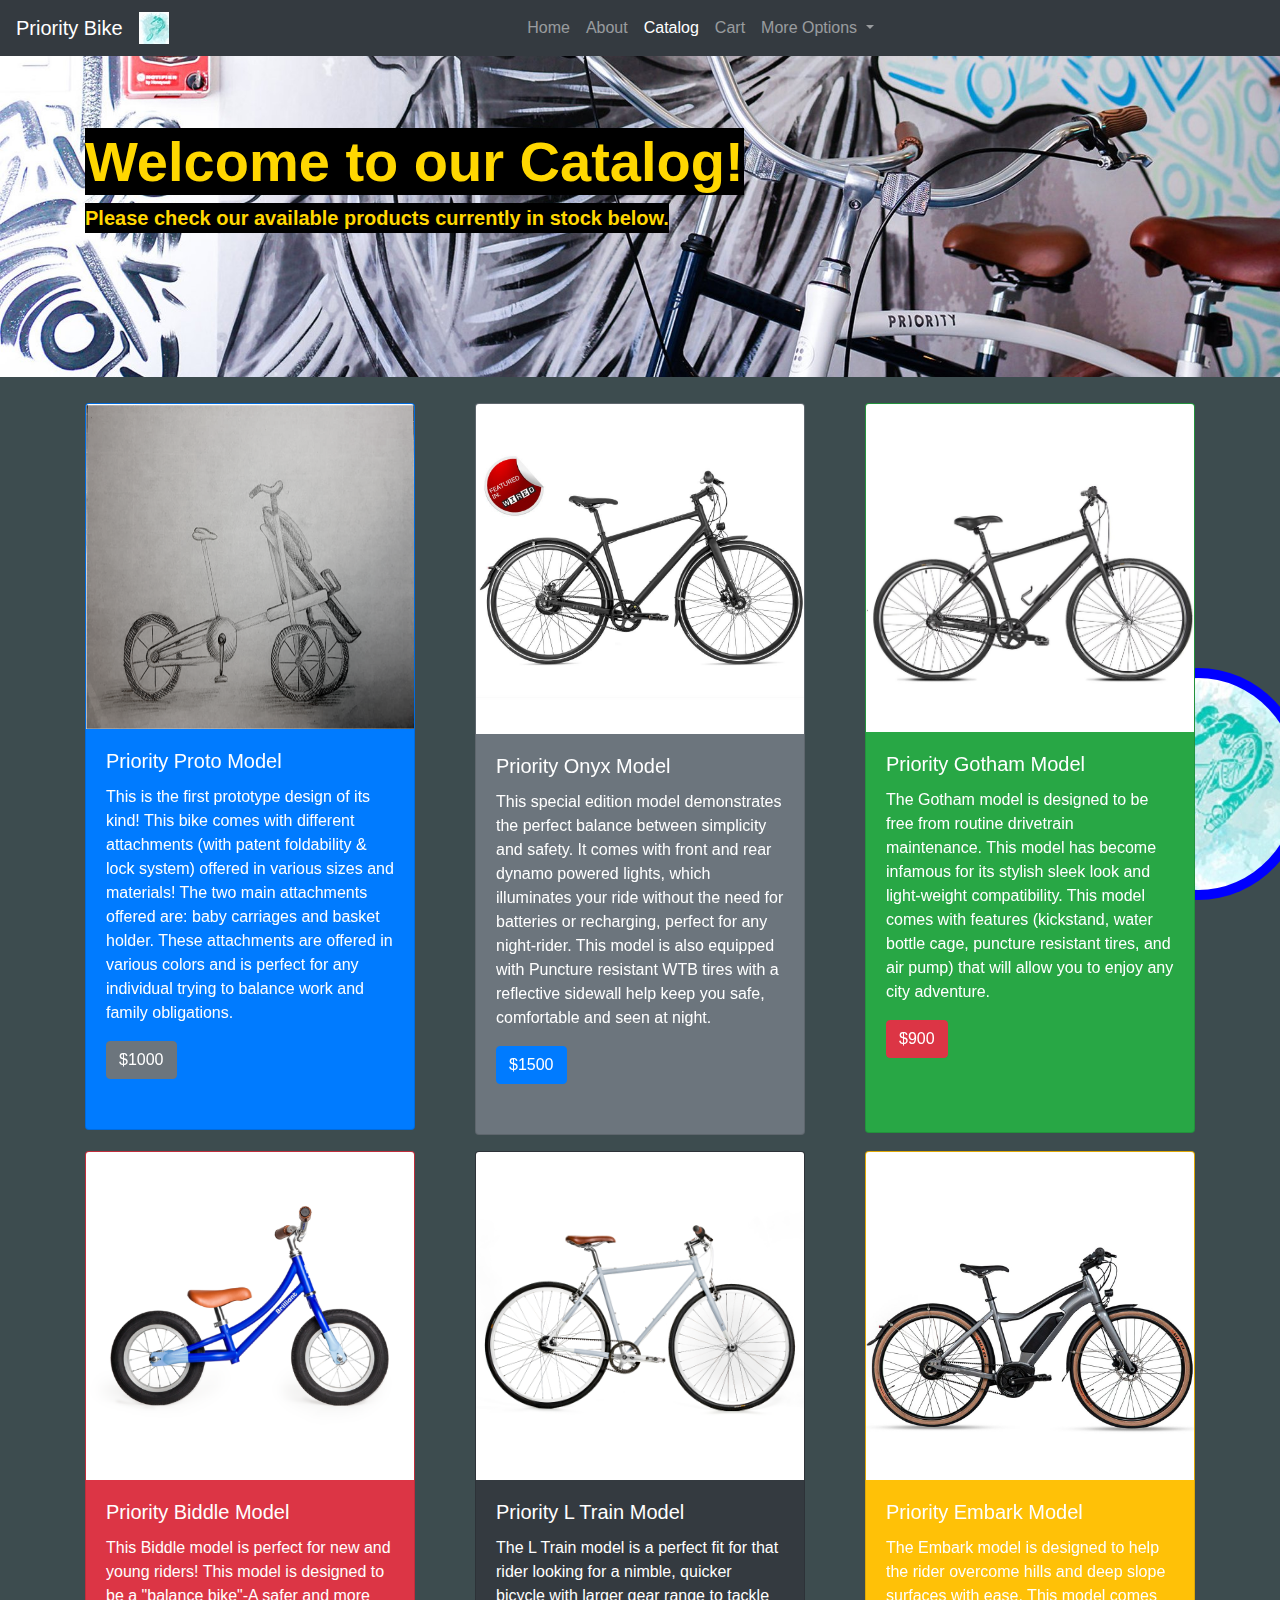
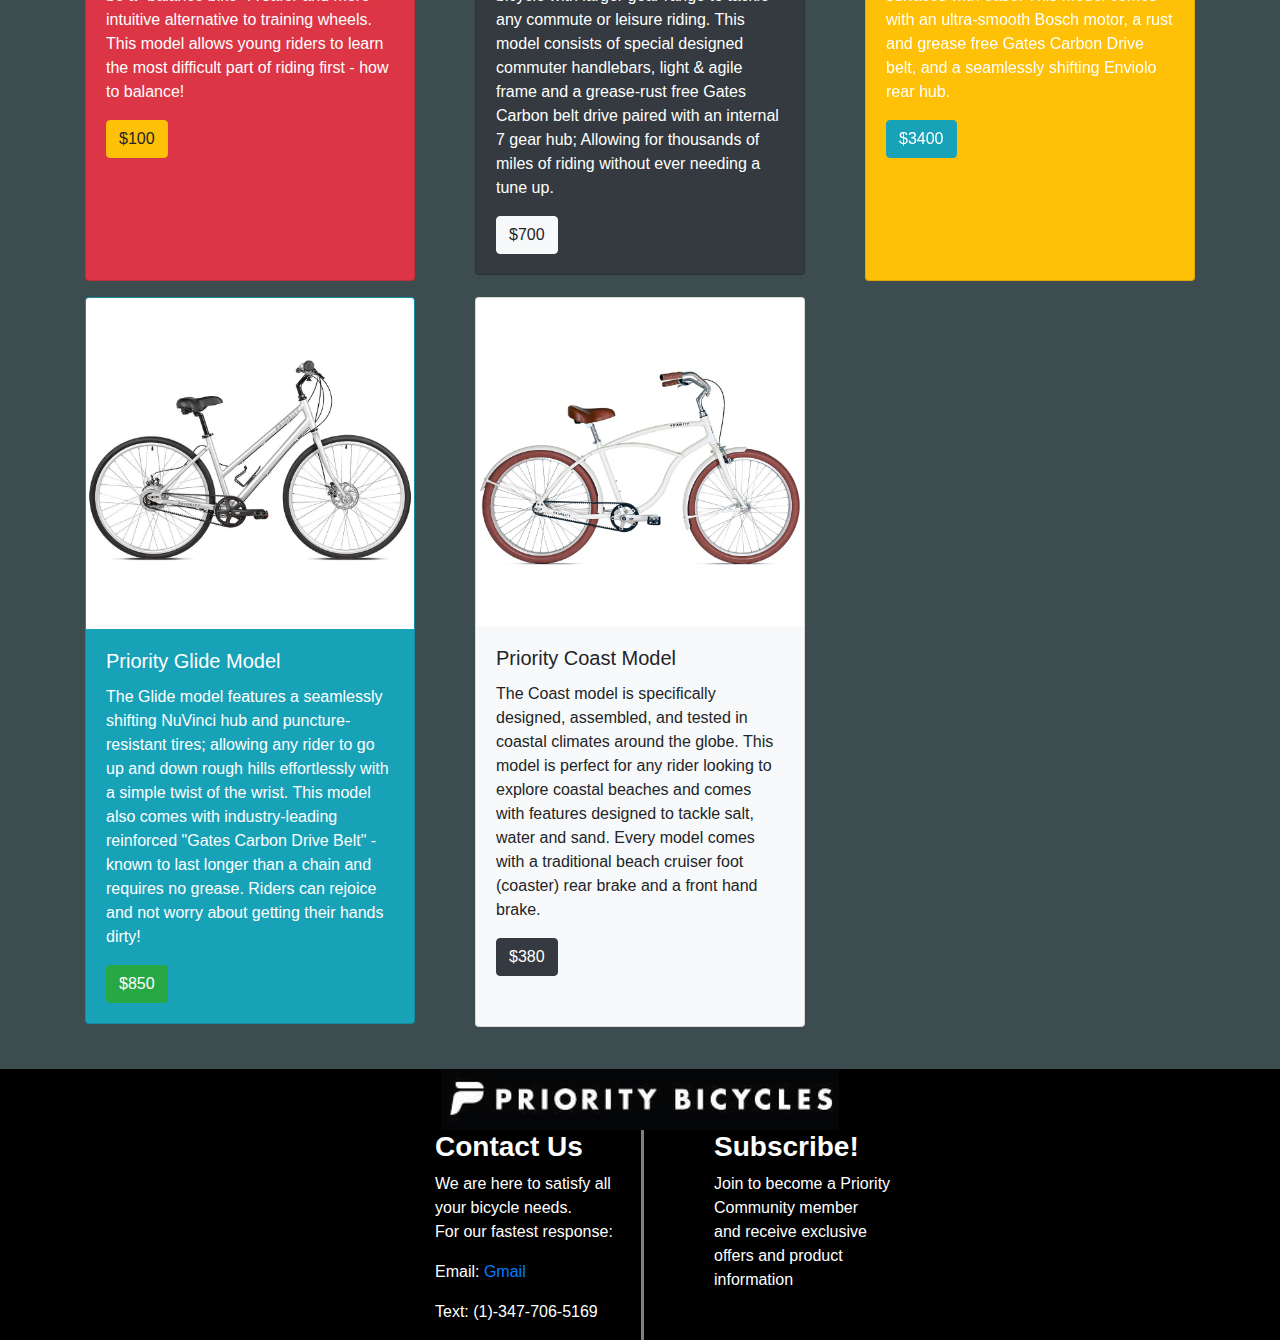
<file: catalog.html>
<!doctype html>
<html lang="en">
  <head>
    <!-- Required meta tags -->
    <meta charset="utf-8">
    <meta name="viewport" content="width=device-width, initial-scale=1, shrink-to-fit=no">

    <!-- Bootstrap CSS -->
    <link rel="stylesheet" href="https://maxcdn.bootstrapcdn.com/bootstrap/4.0.0/css/bootstrap.min.css" integrity="sha384-Gn5384xqQ1aoWXA+058RXPxPg6fy4IWvTNh0E263XmFcJlSAwiGgFAW/dAiS6JXm" crossorigin="anonymous">
    <link rel="stylesheet" href="css/style.css">
    
    <title>The Priority Fold-A Priority Bike Product</title>
  </head>
  <body>
      <img src="bikelogo.jpg" class="logobikeimage" alt="Company Logo">
      <div class="navbar-wrapper">
            <nav class="navbar navbar-expand-lg navbar-dark bg-dark">
                    <a class="navbar-brand" href="index.html">Priority Bike</a>
                    <img src="navlogo.jpg" alt="navlogo">
                    <button class="navbar-toggler" type="button" data-toggle="collapse" data-target="#navbarNavDropdown" aria-controls="navbarNavDropdown" aria-expanded="false" aria-label="Toggle navigation">
                      <span class="navbar-toggler-icon"></span>
                    </button>
                    <div class="collapse navbar-collapse" id="navbarNavDropdown">
                      <ul class="navbar-nav">
                        <li class="nav-item">
                          <a class="nav-link" href="index.html">Home</a>
                        </li>
                        <li class="nav-item">
                          <a class="nav-link" href="about.html">About</a>
                        </li>
                        <li class="nav-item active">
                          <a class="nav-link" href="catalog.html">Catalog <span class="sr-only">(current)</span> </a>
                        </li>
                        <li class="nav-item">
                                <a class="nav-link" href="cart.html">Cart</a>
                              </li>
                        <li class="nav-item dropdown">
                          <a class="nav-link dropdown-toggle" href="#" id="navbarDropdownMenuLink" data-toggle="dropdown" aria-haspopup="true" aria-expanded="false">
                            More Options
                          </a>
                          <div class="dropdown-menu" aria-labelledby="navbarDropdownMenuLink">
                            <a class="dropdown-item" href="checkout.html">Checkout</a>
                            <a class="dropdown-item" href="contact.html">Contact Us</a>
                          </div>
                        </li>
                      </ul>
                    </div>
                  </nav>
        </div> 
      <div class="background-imagecatalog jumbotron jumbotron-fluid">
          <div class="container">
            <h1 class="display-4 htext">Welcome to our Catalog!</h1>
            <p class="lead htext">Please check our available products currently in stock below.</p>
          </div>
        </div>
        <div class="homebackground">
        <div class="container">
            <div class="row">
            <div class="card-deck">
            <div class="col-4">
            <div class="card text-white bg-primary mb-3">
          <img class="carda card-img-top" src="cycleimage.png" alt="Card image cap">
          <div class="card-body" style="height:25rem">
            <h5 class="card-title">Priority Proto Model</h5>
            <p class="card-text">This is the first prototype design of its kind! This bike comes with different attachments (with patent foldability & lock system) offered in various sizes and materials! The two main attachments offered are: baby carriages and basket holder. These attachments are offered in various colors and is perfect for any individual trying to balance work and family obligations.</p>
            <a href="#" class="btn btn-secondary">$1000</a>
          </div>
        </div>
    </div>
    <div class="col-4">
        <div class="card text-white bg-secondary mb-3">
          <img class="card-img-top" src="priorityonyx.jpg" alt="Card image cap">
          <div class="card-body" style="height:25rem">
            <h5 class="card-title">Priority Onyx Model</h5>
            <p class="card-text">This special edition model demonstrates the perfect balance between simplicity and safety. It comes with front and rear dynamo powered lights, which illuminates your ride without the need for batteries or recharging, perfect for any night-rider. This model is also equipped with Puncture resistant WTB tires with a reflective sidewall help keep you safe, comfortable and seen at night.</p>
            <a href="#" class="btn btn-primary">$1500</a>
          </div>
        </div>
    </div>
    <div class="col-4">
          <div class="card text-white bg-success mb-3">
          <img class="card-img-top" src="prioritygotham.jpg" alt="Card image cap">
          <div class="card-body" style="height:25rem">
            <h5 class="card-title">Priority Gotham Model</h5>
            <p class="card-text">The Gotham model is designed to be free from routine drivetrain maintenance. This model has become infamous for its stylish sleek look and light-weight compatibility. This model comes with features (kickstand, water bottle cage, puncture resistant tires, and air pump) that will allow you to enjoy any city adventure.</p>
            <a href="#" class="btn btn-danger">$900</a>
          </div>
        </div>
    </div>
    <div class="col-4">
        <div class="card text-white bg-danger mb-3">
                <img class="card-img-top" src="prioritybiddle.png" alt="Card image cap">
                <div class="card-body" style="height:25rem">
                  <h5 class="card-title">Priority Biddle Model</h5>
                  <p class="card-text">This Biddle model is perfect for new and young riders! This model is designed to be a "balance bike"-A safer and more intuitive alternative to training wheels. This model allows young riders to learn the most difficult part of riding first - how to balance!</p>
                  <a href="#" class="btn btn-warning">$100</a>
                </div>
              </div>
            </div>
            <div class="col-4">
              <div class="card text-white bg-dark mb-3">
                    <img class="card-img-top" src="priorityltrain.png" alt="Card image cap">
                    <div class="card-body">
                      <h5 class="card-title">Priority L Train Model</h5>
                      <p class="card-text">The L Train model is a perfect fit for that rider looking for a nimble, quicker bicycle with larger gear range to tackle any commute or leisure riding. This model consists of special designed commuter handlebars, light & agile frame and a grease-rust free Gates Carbon belt drive paired with an internal 7 gear hub; Allowing for thousands of miles of riding without ever needing a tune up.</p>
                      <a href="#" class="btn btn-light">$700</a>
                    </div>
                  </div>
            </div>
            <div class="col-4">
                  <div class="card text-white bg-warning mb-3">
                        <img class="card-img-top" src="priorityembark.jpg" alt="Card image cap">
                        <div class="card-body" style="height:25rem">
                          <h5 class="card-title">Priority Embark Model</h5>
                          <p class="card-text">The Embark model is designed to help the rider overcome hills and deep slope surfaces with ease. This model comes with an ultra-smooth Bosch motor, a rust and grease free Gates Carbon Drive belt, and a seamlessly shifting Enviolo rear hub.</p>
                          <a href="#" class="btn btn-info">$3400</a>
                        </div>
                      </div>
            </div>
            <div class="col-4">
                      <div class="card text-white bg-info mb-3">
                            <img class="card-img-top" src="priorityglide.jpg" alt="Card image cap">
                            <div class="card-body">
                              <h5 class="card-title">Priority Glide Model</h5>
                              <p class="card-text">The Glide model features a seamlessly shifting NuVinci hub and puncture-resistant tires; allowing any rider to go up and down rough hills effortlessly with a simple twist of the wrist. This model also comes with industry-leading reinforced "Gates Carbon Drive Belt" - known to last longer than a chain and requires no grease. Riders can rejoice and not worry about getting their hands dirty!</p>
                              <a href="#" class="btn btn-success">$850</a>
                            </div>
                          </div>
            </div>
            <div class="col-4">
                          <div class="card bg-light mb-3">
                                <img class="card-img-top" src="prioritycoasthero.jpg" alt="Card image cap">
                                <div class="card-body" style="height:25rem">
                                  <h5 class="card-title">Priority Coast Model</h5>
                                  <p class="card-text">The Coast model is specifically designed, assembled, and tested in coastal climates around the globe. This model is perfect for any rider looking to explore coastal beaches and comes with features designed to tackle salt, water and sand. Every model comes with a traditional beach cruiser foot (coaster) rear brake and a front hand brake.</p>
                                  <a href="#" class="btn btn-dark">$380</a>
                                </div>
                              </div>
                         </div>
                         </div>
                         </div>
        </div>
      </div>
        <div class="container-fluid secondrow">
            <footer>
             <img class="logoimage" src="prioritylogo.png" alt="Priority Logo">
            <div class="row">
            <div class="col footerleft ">
             <h3><strong>Contact Us</strong></h3>
                <p>We are here to satisfy all your bicycle needs. <br> For our fastest response:</p>
                 <p>Email: <a href="mailto:mohammed.malik36@gmail.com">Gmail</a></p>
                <p>Text: (1)-347-706-5169</p>
                </div>
                 <div class="col borderline">
                <h3><strong>Subscribe!</strong></h3>
               <p>Join to become a Priority Community member <br> and receive exclusive offers and product information</p>
               </div>
              </div>
            </footer>
           </div>
               <!-- Optional JavaScript -->
    <!-- jQuery first, then Popper.js, then Bootstrap JS -->
    <script src="https://code.jquery.com/jquery-3.2.1.slim.min.js" integrity="sha384-KJ3o2DKtIkvYIK3UENzmM7KCkRr/rE9/Qpg6aAZGJwFDMVNA/GpGFF93hXpG5KkN" crossorigin="anonymous"></script>
    <script src="https://cdnjs.cloudflare.com/ajax/libs/popper.js/1.12.9/umd/popper.min.js" integrity="sha384-ApNbgh9B+Y1QKtv3Rn7W3mgPxhU9K/ScQsAP7hUibX39j7fakFPskvXusvfa0b4Q" crossorigin="anonymous"></script>
    <script src="https://maxcdn.bootstrapcdn.com/bootstrap/4.0.0/js/bootstrap.min.js" integrity="sha384-JZR6Spejh4U02d8jOt6vLEHfe/JQGiRRSQQxSfFWpi1MquVdAyjUar5+76PVCmYl" crossorigin="anonymous"></script>
  </body>
</html>
</file>
<file: css/style.css>
*{
    box-sizing:border-box;
}

.navbar-wrapper{
    display: inline-block;
    position: absolute;
    top: 0;
    left: 0;
    right: 0;
    bottom:0;
  }

  .carousel-item {
    height: 600px;
  }

  .cimage {
    position: absolute;
    top: 0px;
    left: 0px;
    min-width: 100%;
    height: 600px;
  }

  .aimage{
      position: absolute;
      margin-top:100px;
      margin-left:360px;
      height:300px;
  }

  .bimage{
    position: absolute;
    margin-top: 100px;
    margin-left: 400px;
    height: 300px;
  }

  .navbar-cart{
    overflow:hidden;
  }

  .payright{
    right:20px;
    margin-left:15px;
  }
  .background-image{
    background-image:url(prioritybikebanner.jpg);
    background-size:cover;
    padding-top:10%;
    padding-bottom:10%;
}

.background-imagecatalog{
  background-image:url(prioritybikebanner.jpg);
  background-size:cover;
  padding-top:10%;
  padding-bottom:10%;
  margin-bottom:0px;
}

  .carousel-indicators li {
    background-color: white;
  }
  
  .carousel-indicators .active {
    background-color:green;
  }

  .carousel-control-prev-icon {
    background-image: url("data:image/svg+xml;charset=utf8,%3Csvg xmlns='http://www.w3.org/2000/svg' fill='%23f00' viewBox='0 0 8 8'%3E%3Cpath d='M5.25 0l-4 4 4 4 1.5-1.5-2.5-2.5 2.5-2.5-1.5-1.5z'/%3E%3C/svg%3E");
}

.carousel-control-next-icon {
    background-image: url("data:image/svg+xml;charset=utf8,%3Csvg xmlns='http://www.w3.org/2000/svg' fill='%23f00' viewBox='0 0 8 8'%3E%3Cpath d='M2.75 0l-1.5 1.5 2.5 2.5-2.5 2.5 1.5 1.5 4-4-4-4z'/%3E%3C/svg%3E");
}

.htext{
  display:inline-block;
  color:gold;
  font-weight:bold;
  background-color:black;
}

.ctext{
  display:inline-block;
  color:white;
  font-weight:bold;
  background-color:black;
}

.carda{
height:325px;
}

.carousel-caption{
  position: absolute;
  margin-bottom:30px;
}

.navbar-nav {
  margin-left:32%;
}

.line{
  border-top: 1px solid grey;
  width:100%;
}

.spacerow{
  border-top: solid 10px transparent;
  border-bottom: solid 10px transparent;
}

.text-right1{
  position: absolute;
  margin-left:400px;
}

.cardcolor{
  background-color:grey;
}

.cardbodypad{
  padding-top:30px;
}

.cardfootpad{
  padding:15px;
}

.success{
  color:green;
}

.centertext{
  text-align:center;
}

.centertext2{
  margin-right:500px;
  margin-left:500px;
}

.centertext3{
  margin-left:10px;
}

.logoimage{
  display:block;
  margin-left: auto;
  margin-right: auto;
  max-width:50%
}

.secondrow{
  color:white;
  background-color:black;
}

.borderline{
  border-left:3px solid grey;
  display:inline-block;
  margin-right:360px;
  padding-left:70px;

}

.footerleft{
  margin-left:420px;
}

.footertop{
  margin-top:20px
}

.headtop{
  margin-top:60px;
}

.formpadding{
  padding-left:50px;
  
}

.background-image2a{
  background-image:url(buildingbicycle.jpg);
  background-size:cover;
  
}

.background-image2b{
  background-image:url(buildingbicycle.jpg);
  background-size:cover;
  padding-bottom:10%;
  padding-top:10%;
}

.whitetext{
  color:black;
}

.background-image3{
  background-image:url(rsz_blurbicycle.jpg);
    background-size:cover;
    padding-top:10%;
    padding-bottom:10%;
}

.background-image4{
  background-image:url(rsz_blurbicycle.jpg);
  background-size:cover;
  padding-top:10%;
  padding-bottom:10%;
}

.indenttext{
  margin-left:100px;
}

.indenttext2{
  margin-left:200px;
}

.indenttext3{
  margin-right:700px;
  margin-left:150px;
  padding-bottom:2%;
  
}

.cartimage{
  height:100px;
  width:115px;
}

.shopbutton{
  text-decoration: none;
}

.textred{
  color:red;
}

.nodown{
  margin-bottom:0px;
}

.buttonpad{
  padding-bottom:10px;
}

.cartdown{
  margin-top:30px;
}

.carouseldown{
  margin-top:50px;
}

.contactdown{
  margin-top:60px;
}

.carousel-inner{
  height:550px;
}

.carousel-caption{
  position: absolute;
  margin-bottom:85px;
}

.jumbodown{
  margin-bottom:0px;
}

.legendwidth{
  max-width:10%;
}

.h2text{
  display:block;
  color:white;
  font-weight:bold; 
}

.bannerdown{
  margin-top:20px;
}

.bannerdown2{
  margin-top:0px;
}

.homebackground{
  padding-top:2%;
  background-color:#3d4c4f;
  padding-bottom:2%;
}


.paddingdown{
  padding-top:5%
}

.logobikeimage{
  position:fixed;
  background:blue;
  padding:10px;
  border-radius:50%;
  border:black;
  bottom:0px;
  left:85%;
  
}
.logobikeimage:hover{
  position:fixed;
  background:greenyellow;
  padding:10px;
  border-radius:50%;
  border:orange;
  bottom:0px;
  left:85%;
}


/*

Mobile Specific Styles

*/

@media only screen and (max-width: 768px) {
  .indenttext3 {
      margin:0;
  }
}
</file>
